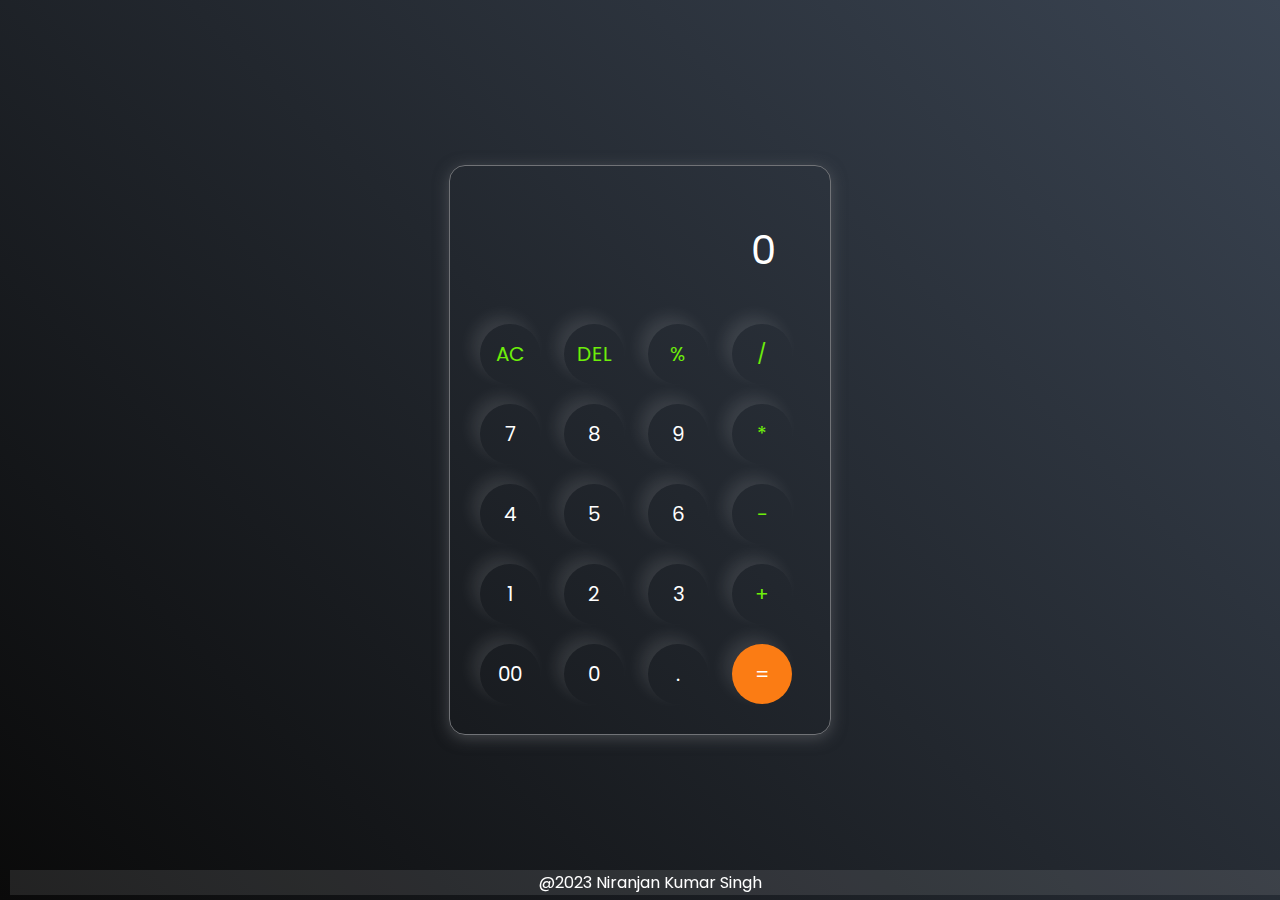
<file: Calculator/index.html>
<!DOCTYPE html>
<html lang="en">

<head>
  <meta charset="UTF-8" />
  <meta http-equiv="X-UA-Compatible" content="IE=edge" />
  <meta name="viewport" content="width=device-width, initial-scale=1.0" />
  <link rel="stylesheet" href="styles.css" />
  <title>Calculator -By Niranjan</title>
  <link rel="shortcut icon" href="Images/calculator.png" type="image/x-icon">
</head>

<body>

  <div class="container">

    <div class="calculator">

      <input type="text" id="inputBox" placeholder="0" />

      <div>
        <button class="button operator">AC</button>
        <button class="button operator">DEL</button>
        <button class="button operator">%</button>
        <button class="button operator">/</button>
      </div>

      <div>
        <button class="button">7</button>
        <button class="button">8</button>
        <button class="button">9</button>
        <button class="button operator">*</button>
      </div>

      <div>
        <button class="button">4</button>
        <button class="button">5</button>
        <button class="button">6</button>
        <button class="button operator">-</button>
      </div>

      <div>
        <button class="button">1</button>
        <button class="button">2</button>
        <button class="button">3</button>
        <button class="button operator">+</button>
      </div>

      <div>
        <button class="button">00</button>
        <button class="button">0</button>
        <button class="button">.</button>
        <button class="button equalBtn">=</button>
      </div>

    </div>

  </div>

  <footer class="footer">
    @2023 Niranjan Kumar Singh
  </footer>

  <script src="index.js"></script>

</body>

</html>
</file>
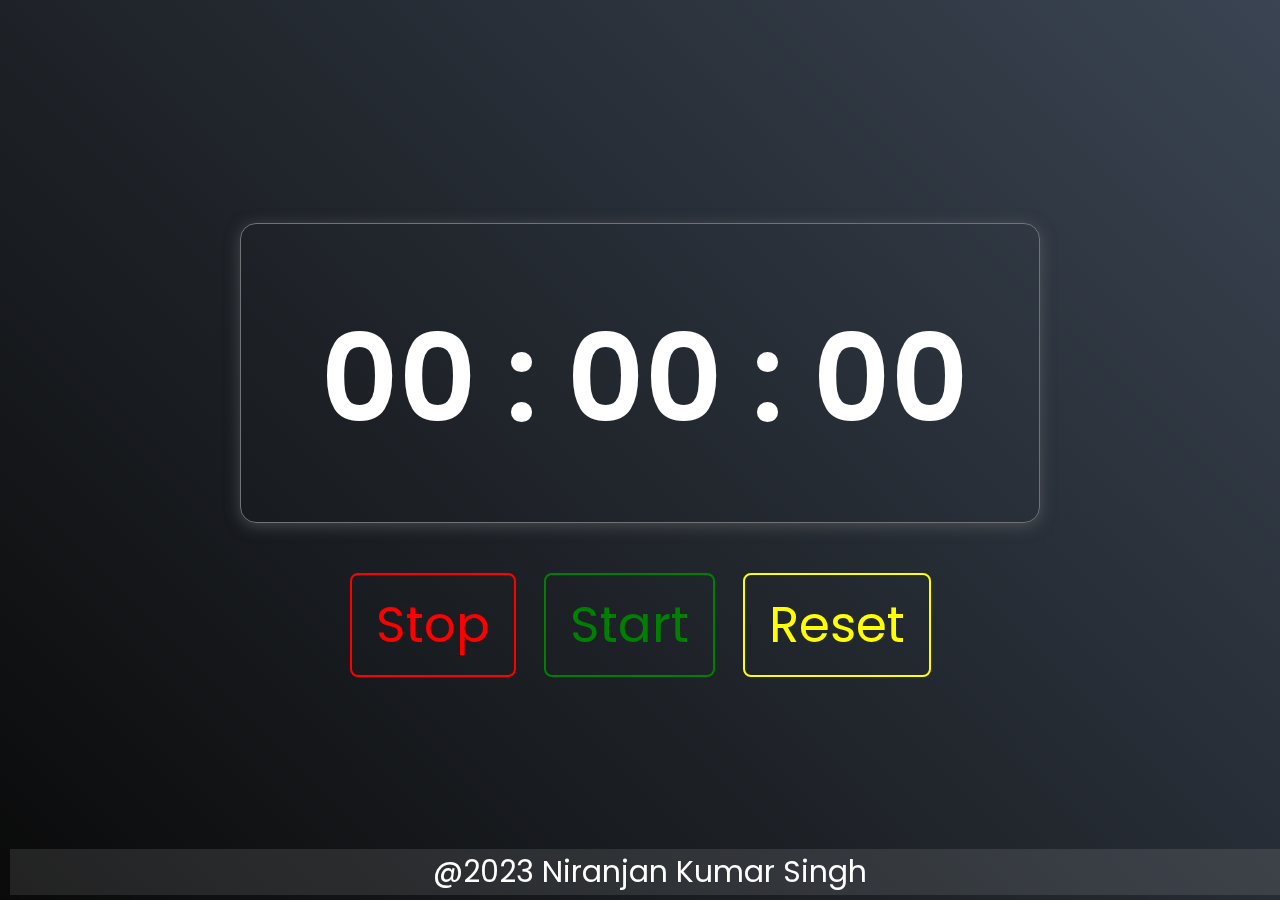
<file: CountdownTimer/index.html>
<!DOCTYPE html>
<html lang="en">

<head>
    <meta charset="UTF-8">
    <meta http-equiv="X-UA-Compatible" content="IE=edge">
    <meta name="viewport" content="width=device-width, initial-scale=1.0">
    <link rel="stylesheet" href="style.css">
    <title>Stopwatch</title>
</head>

<body>
    <div class="stopwatch">
        <div class="timerDisplay">00 : 00 : 00</div>
    </div>

    <div class="buttons">
        <button id="stopBtn" class="btn">Stop</button>

        <button id="startBtn" class="btn">Start</button>

        <button id="resetBtn" class="btn">Reset</button>
    </div>

    <script src="script.js"></script>

    <footer class="footer">
        @2023 Niranjan Kumar Singh
    </footer>
</body>

</html>
</file>
<file: Calculator/styles.css>
@import url('https://fonts.googleapis.com/css2?family=Poppins:wght@500&display=swap');

* {
    margin: 0;
    padding: 0;
    box-sizing: border-box;
    font-family: 'Poppins', sans-serif;
}

body {
    width: 100%;
    height: 100vh;
    display: flex;
    justify-content: center;
    align-items: center;
    background: linear-gradient(45deg, #0a0a0a, #3a4452);
}

.calculator {
    border: 1px solid #717377;
    padding: 20px;
    border-radius: 16px;
    background: transparent;
    box-shadow: 0px 3px 15px rgba(113, 115, 119, 0.5);

}

input {
    width: 320px;
    border: none;
    padding: 24px;
    margin: 10px;
    background: transparent;
    box-shadow: 0px 3px 15px rgbs(84, 84, 84, 0.1);
    font-size: 40px;
    text-align: right;
    cursor: pointer;
    color: #ffffff;
}

input::placeholder {
    color: #ffffff;
}

button {
    border: none;
    width: 60px;
    height: 60px;
    margin: 10px;
    border-radius: 50%;
    background: transparent;
    color: #ffffff;
    font-size: 20px;
    box-shadow: -8px -8px 15px rgba(255, 255, 255, 0.102);
    cursor: pointer;
}

.equalBtn {
    background-color: #fb7c14;
}

.operator {
    color: #6dee0a;
}

.footer{
    position: fixed;  
    left: 10px;  
    bottom: 5px;  
    right: 10px;   
    width: 100%;  
    background-color: #ffffff1a;  
    color: #ffffff;  
    text-align: center;  
    }
</file>
<file: CountdownTimer/style.css>
@import url('https://fonts.googleapis.com/css2?family=Poppins:wght@500&display=swap');

*{
    margin: 0;
    padding: 0;
    box-sizing: border-box;
    font-family: 'Poppins', sans-serif;
}

body{
    color: #ffffff;
    display: flex;
    justify-content: center;
    align-items: center;
    width: 100%;
    height: 100vh;
    flex-direction: column;
    background: linear-gradient(45deg, #0a0a0a, #3a4452);
}

.stopwatch{
    width:800px;
	height:300px;
    border: 1px solid #717377;
    box-shadow: 0px 3px 15px rgba(113, 115, 119, 0.5);
    background: transparent;
    padding: 20px 20px;
    border-radius: 16px;
}

.timerDisplay{
    padding: 45px 5px 45px 60px;
    font-size: 120px;
    font-weight: 600;
}

.buttons{
    margin-top: 50px;
}

.btn{
    font-size: 50px;
    background: transparent;
    border: none;
    color: #fff;
    background-color: var(--clr);
    padding: 12px 24px;
    margin-inline: 12px;
    border-radius: 8px;
    cursor: pointer;
}

.footer{
    position: fixed;  
    left: 10px;  
    bottom: 5px;  
    right: 10px;   
    width: 100%;  
    background-color: #ffffff1a;  
    color: #ffffff;  
    text-align: center;
    font-size: 30px;
}

#stopBtn{
    background-color: transparent;
    color: red;
    border: 2px solid red;
}

#startBtn{
    background-color: transparent;
    color: green;
    border: 2px solid green;
}

#resetBtn{
    background-color: transparent;
    color: yellow;
    border: 2px solid yellow;
}
</file>
